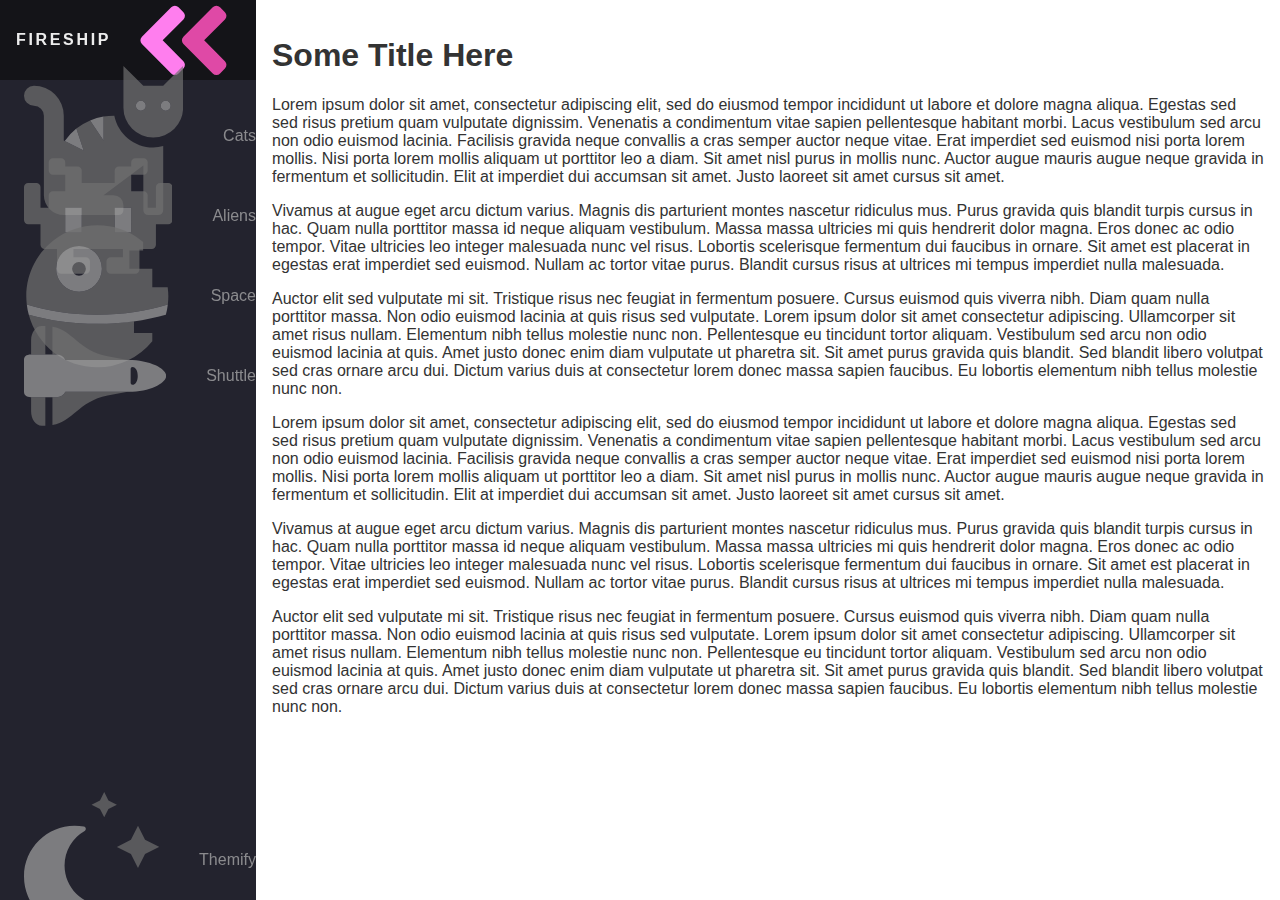
<file: CSSAnimatedNavbar_redo/index.html>
<!DOCTYPE html>
<html lang="en">
<head>
    <meta charset="UTF-8">
    <meta name="viewport" content="width=device-width, initial-scale=1.0">
    <title>CSS Navbar</title>
    <link rel="stylesheet" href="style.css">
</head>
<body>
    <nav class="navbar">
        <ul class="navbar-nav">
            <li class="logo">
                <a href="#" class="nav-link">
                  <span class="link-text logo-text">Fireship</span>
                  <svg
                    aria-hidden="true"
                    focusable="false"
                    data-prefix="fad"
                    data-icon="angle-double-right"
                    role="img"
                    xmlns="http://www.w3.org/2000/svg"
                    viewBox="0 0 448 512"
                    class="svg-inline--fa fa-angle-double-right fa-w-14 fa-5x"
                  >
                    <g class="fa-group">
                      <path
                        fill="currentColor"
                        d="M224 273L88.37 409a23.78 23.78 0 0 1-33.8 0L32 386.36a23.94 23.94 0 0 1 0-33.89l96.13-96.37L32 159.73a23.94 23.94 0 0 1 0-33.89l22.44-22.79a23.78 23.78 0 0 1 33.8 0L223.88 239a23.94 23.94 0 0 1 .1 34z"
                        class="fa-secondary"
                      ></path>
                      <path
                        fill="currentColor"
                        d="M415.89 273L280.34 409a23.77 23.77 0 0 1-33.79 0L224 386.26a23.94 23.94 0 0 1 0-33.89L320.11 256l-96-96.47a23.94 23.94 0 0 1 0-33.89l22.52-22.59a23.77 23.77 0 0 1 33.79 0L416 239a24 24 0 0 1-.11 34z"
                        class="fa-primary"
                      ></path>
                    </g>
                  </svg>
                </a>
              </li>

              <li class="nav-item">
                <a href="#" class="nav-link">
                  <svg
                    aria-hidden="true"
                    focusable="false"
                    data-prefix="fad"
                    data-icon="cat"
                    role="img"
                    xmlns="http://www.w3.org/2000/svg"
                    viewBox="0 0 512 512"
                    class="svg-inline--fa fa-cat fa-w-16 fa-9x"
                  >
                    <g class="fa-group">
                      <path
                        fill="currentColor"
                        d="M448 96h-64l-64-64v134.4a96 96 0 0 0 192 0V32zm-72 80a16 16 0 1 1 16-16 16 16 0 0 1-16 16zm80 0a16 16 0 1 1 16-16 16 16 0 0 1-16 16zm-165.41 16a204.07 204.07 0 0 0-34.59 2.89V272l-43.15-64.73a183.93 183.93 0 0 0-44.37 26.17L192 304l-60.94-30.47L128 272v-80a96.1 96.1 0 0 0-96-96 32 32 0 0 0 0 64 32 32 0 0 1 32 32v256a64.06 64.06 0 0 0 64 64h176a16 16 0 0 0 16-16v-16a32 32 0 0 0-32-32h-32l128-96v144a16 16 0 0 0 16 16h32a16 16 0 0 0 16-16V289.86a126.78 126.78 0 0 1-32 4.54c-61.81 0-113.52-44.05-125.41-102.4z"
                        class="fa-secondary"
                      ></path>
                      <path
                        fill="currentColor"
                        d="M376 144a16 16 0 1 0 16 16 16 16 0 0 0-16-16zm80 0a16 16 0 1 0 16 16 16 16 0 0 0-16-16zM131.06 273.53L192 304l-23.52-70.56a192.06 192.06 0 0 0-37.42 40.09zM256 272v-77.11a198.62 198.62 0 0 0-43.15 12.38z"
                        class="fa-primary"
                      ></path>
                    </g>
                  </svg>
                  <span class="link-text">Cats</span>
                </a>
              </li>

              <li class="nav-item">
                <a href="#" class="nav-link">
                  <svg
                    aria-hidden="true"
                    focusable="false"
                    data-prefix="fad"
                    data-icon="alien-monster"
                    role="img"
                    xmlns="http://www.w3.org/2000/svg"
                    viewBox="0 0 576 512"
                    class="svg-inline--fa fa-alien-monster fa-w-18 fa-9x"
                  >
                    <g class="fa-group">
                      <path
                        fill="currentColor"
                        d="M560,128H528a15.99954,15.99954,0,0,0-16,16v80H480V176a15.99954,15.99954,0,0,0-16-16H416V96h48a16.00079,16.00079,0,0,0,16-16V48a15.99954,15.99954,0,0,0-16-16H432a15.99954,15.99954,0,0,0-16,16V64H368a15.99954,15.99954,0,0,0-16,16v48H224V80a15.99954,15.99954,0,0,0-16-16H160V48a15.99954,15.99954,0,0,0-16-16H112A15.99954,15.99954,0,0,0,96,48V80a16.00079,16.00079,0,0,0,16,16h48v64H112a15.99954,15.99954,0,0,0-16,16v48H64V144a15.99954,15.99954,0,0,0-16-16H16A15.99954,15.99954,0,0,0,0,144V272a16.00079,16.00079,0,0,0,16,16H64v80a16.00079,16.00079,0,0,0,16,16h48v80a16.00079,16.00079,0,0,0,16,16h96a16.00079,16.00079,0,0,0,16-16V432a15.99954,15.99954,0,0,0-16-16H192V384H384v32H336a15.99954,15.99954,0,0,0-16,16v32a16.00079,16.00079,0,0,0,16,16h96a16.00079,16.00079,0,0,0,16-16V384h48a16.00079,16.00079,0,0,0,16-16V288h48a16.00079,16.00079,0,0,0,16-16V144A15.99954,15.99954,0,0,0,560,128ZM224,320H160V224h64Zm192,0H352V224h64Z"
                        class="fa-secondary"
                      ></path>
                      <path
                        fill="currentColor"
                        d="M160,320h64V224H160Zm192-96v96h64V224Z"
                        class="fa-primary"
                      ></path>
                    </g>
                  </svg>
                  <span class="link-text">Aliens</span>
                </a>
              </li>
        
              <li class="nav-item">
                <a href="#" class="nav-link">
                  <svg
                    aria-hidden="true"
                    focusable="false"
                    data-prefix="fad"
                    data-icon="space-station-moon-alt"
                    role="img"
                    xmlns="http://www.w3.org/2000/svg"
                    viewBox="0 0 512 512"
                    class="svg-inline--fa fa-space-station-moon-alt fa-w-16 fa-5x"
                  >
                    <g class="fa-group">
                      <path
                        fill="currentColor"
                        d="M501.70312,224H448V160H368V96h48V66.67383A246.86934,246.86934,0,0,0,256,8C119.03125,8,8,119.0332,8,256a250.017,250.017,0,0,0,1.72656,28.26562C81.19531,306.76953,165.47656,320,256,320s174.80469-13.23047,246.27344-35.73438A250.017,250.017,0,0,0,504,256,248.44936,248.44936,0,0,0,501.70312,224ZM192,240a80,80,0,1,1,80-80A80.00021,80.00021,0,0,1,192,240ZM384,343.13867A940.33806,940.33806,0,0,1,256,352c-87.34375,0-168.71094-11.46094-239.28906-31.73633C45.05859,426.01953,141.29688,504,256,504a247.45808,247.45808,0,0,0,192-91.0918V384H384Z"
                        class="fa-secondary"
                      ></path>
                      <path
                        fill="currentColor"
                        d="M256,320c-90.52344,0-174.80469-13.23047-246.27344-35.73438a246.11376,246.11376,0,0,0,6.98438,35.998C87.28906,340.53906,168.65625,352,256,352s168.71094-11.46094,239.28906-31.73633a246.11376,246.11376,0,0,0,6.98438-35.998C430.80469,306.76953,346.52344,320,256,320Zm-64-80a80,80,0,1,0-80-80A80.00021,80.00021,0,0,0,192,240Zm0-104a24,24,0,1,1-24,24A23.99993,23.99993,0,0,1,192,136Z"
                        class="fa-primary"
                      ></path>
                    </g>
                  </svg>
                  <span class="link-text">Space</span>
                </a>
              </li>
        
              <li class="nav-item">
                <a href="#" class="nav-link">
                  <svg
                    aria-hidden="true"
                    focusable="false"
                    data-prefix="fad"
                    data-icon="space-shuttle"
                    role="img"
                    xmlns="http://www.w3.org/2000/svg"
                    viewBox="0 0 640 512"
                    class="svg-inline--fa fa-space-shuttle fa-w-20 fa-5x"
                  >
                    <g class="fa-group">
                      <path
                        fill="currentColor"
                        d="M32 416c0 35.35 21.49 64 48 64h16V352H32zm154.54-232h280.13L376 168C243 140.59 222.45 51.22 128 34.65V160h18.34a45.62 45.62 0 0 1 40.2 24zM32 96v64h64V32H80c-26.51 0-48 28.65-48 64zm114.34 256H128v125.35C222.45 460.78 243 371.41 376 344l90.67-16H186.54a45.62 45.62 0 0 1-40.2 24z"
                        class="fa-secondary"
                      ></path>
                      <path
                        fill="currentColor"
                        d="M592.6 208.24C559.73 192.84 515.78 184 472 184H186.54a45.62 45.62 0 0 0-40.2-24H32c-23.2 0-32 10-32 24v144c0 14 8.82 24 32 24h114.34a45.62 45.62 0 0 0 40.2-24H472c43.78 0 87.73-8.84 120.6-24.24C622.28 289.84 640 272 640 256s-17.72-33.84-47.4-47.76zM488 296a8 8 0 0 1-8-8v-64a8 8 0 0 1 8-8c31.91 0 31.94 80 0 80z"
                        class="fa-primary"
                      ></path>
                    </g>
                  </svg>
                  <span class="link-text">Shuttle</span>
                </a>
              </li>
        
              <li class="nav-item" id="themeButton">
                <a href="#" class="nav-link">
                  <svg
                    class="theme-icon"
                    id="lightIcon"
                    aria-hidden="true"
                    focusable="false"
                    data-prefix="fad"
                    data-icon="moon-stars"
                    role="img"
                    xmlns="http://www.w3.org/2000/svg"
                    viewBox="0 0 512 512"
                    class="svg-inline--fa fa-moon-stars fa-w-16 fa-7x"
                  >
                    <g class="fa-group">
                      <path
                        fill="currentColor"
                        d="M320 32L304 0l-16 32-32 16 32 16 16 32 16-32 32-16zm138.7 149.3L432 128l-26.7 53.3L352 208l53.3 26.7L432 288l26.7-53.3L512 208z"
                        class="fa-secondary"
                      ></path>
                      <path
                        fill="currentColor"
                        d="M332.2 426.4c8.1-1.6 13.9 8 8.6 14.5a191.18 191.18 0 0 1-149 71.1C85.8 512 0 426 0 320c0-120 108.7-210.6 227-188.8 8.2 1.6 10.1 12.6 2.8 16.7a150.3 150.3 0 0 0-76.1 130.8c0 94 85.4 165.4 178.5 147.7z"
                        class="fa-primary"
                      ></path>
                    </g>
                  </svg>
                  <span class="link-text">Themify</span>
                </a>
              </li>
        </ul>
    </nav>
    <main>
        <h1>Some Title Here</h1>
        <p>Lorem ipsum dolor sit amet, consectetur adipiscing elit, sed do eiusmod tempor incididunt ut labore et dolore magna aliqua. Egestas sed sed risus pretium quam vulputate dignissim. Venenatis a condimentum vitae sapien pellentesque habitant morbi. Lacus vestibulum sed arcu non odio euismod lacinia. Facilisis gravida neque convallis a cras semper auctor neque vitae. Erat imperdiet sed euismod nisi porta lorem mollis. Nisi porta lorem mollis aliquam ut porttitor leo a diam. Sit amet nisl purus in mollis nunc. Auctor augue mauris augue neque gravida in fermentum et sollicitudin. Elit at imperdiet dui accumsan sit amet. Justo laoreet sit amet cursus sit amet.</p>
        <p>Vivamus at augue eget arcu dictum varius. Magnis dis parturient montes nascetur ridiculus mus. Purus gravida quis blandit turpis cursus in hac. Quam nulla porttitor massa id neque aliquam vestibulum. Massa massa ultricies mi quis hendrerit dolor magna. Eros donec ac odio tempor. Vitae ultricies leo integer malesuada nunc vel risus. Lobortis scelerisque fermentum dui faucibus in ornare. Sit amet est placerat in egestas erat imperdiet sed euismod. Nullam ac tortor vitae purus. Blandit cursus risus at ultrices mi tempus imperdiet nulla malesuada.</p>
        <p>Auctor elit sed vulputate mi sit. Tristique risus nec feugiat in fermentum posuere. Cursus euismod quis viverra nibh. Diam quam nulla porttitor massa. Non odio euismod lacinia at quis risus sed vulputate. Lorem ipsum dolor sit amet consectetur adipiscing. Ullamcorper sit amet risus nullam. Elementum nibh tellus molestie nunc non. Pellentesque eu tincidunt tortor aliquam. Vestibulum sed arcu non odio euismod lacinia at quis. Amet justo donec enim diam vulputate ut pharetra sit. Sit amet purus gravida quis blandit. Sed blandit libero volutpat sed cras ornare arcu dui. Dictum varius duis at consectetur lorem donec massa sapien faucibus. Eu lobortis elementum nibh tellus molestie nunc non.</p>
        <p>Lorem ipsum dolor sit amet, consectetur adipiscing elit, sed do eiusmod tempor incididunt ut labore et dolore magna aliqua. Egestas sed sed risus pretium quam vulputate dignissim. Venenatis a condimentum vitae sapien pellentesque habitant morbi. Lacus vestibulum sed arcu non odio euismod lacinia. Facilisis gravida neque convallis a cras semper auctor neque vitae. Erat imperdiet sed euismod nisi porta lorem mollis. Nisi porta lorem mollis aliquam ut porttitor leo a diam. Sit amet nisl purus in mollis nunc. Auctor augue mauris augue neque gravida in fermentum et sollicitudin. Elit at imperdiet dui accumsan sit amet. Justo laoreet sit amet cursus sit amet.</p>
        <p>Vivamus at augue eget arcu dictum varius. Magnis dis parturient montes nascetur ridiculus mus. Purus gravida quis blandit turpis cursus in hac. Quam nulla porttitor massa id neque aliquam vestibulum. Massa massa ultricies mi quis hendrerit dolor magna. Eros donec ac odio tempor. Vitae ultricies leo integer malesuada nunc vel risus. Lobortis scelerisque fermentum dui faucibus in ornare. Sit amet est placerat in egestas erat imperdiet sed euismod. Nullam ac tortor vitae purus. Blandit cursus risus at ultrices mi tempus imperdiet nulla malesuada.</p>
        <p>Auctor elit sed vulputate mi sit. Tristique risus nec feugiat in fermentum posuere. Cursus euismod quis viverra nibh. Diam quam nulla porttitor massa. Non odio euismod lacinia at quis risus sed vulputate. Lorem ipsum dolor sit amet consectetur adipiscing. Ullamcorper sit amet risus nullam. Elementum nibh tellus molestie nunc non. Pellentesque eu tincidunt tortor aliquam. Vestibulum sed arcu non odio euismod lacinia at quis. Amet justo donec enim diam vulputate ut pharetra sit. Sit amet purus gravida quis blandit. Sed blandit libero volutpat sed cras ornare arcu dui. Dictum varius duis at consectetur lorem donec massa sapien faucibus. Eu lobortis elementum nibh tellus molestie nunc non.</p>

    </main>

    <script src="script.js"></script>
</body>
</html>
</file>
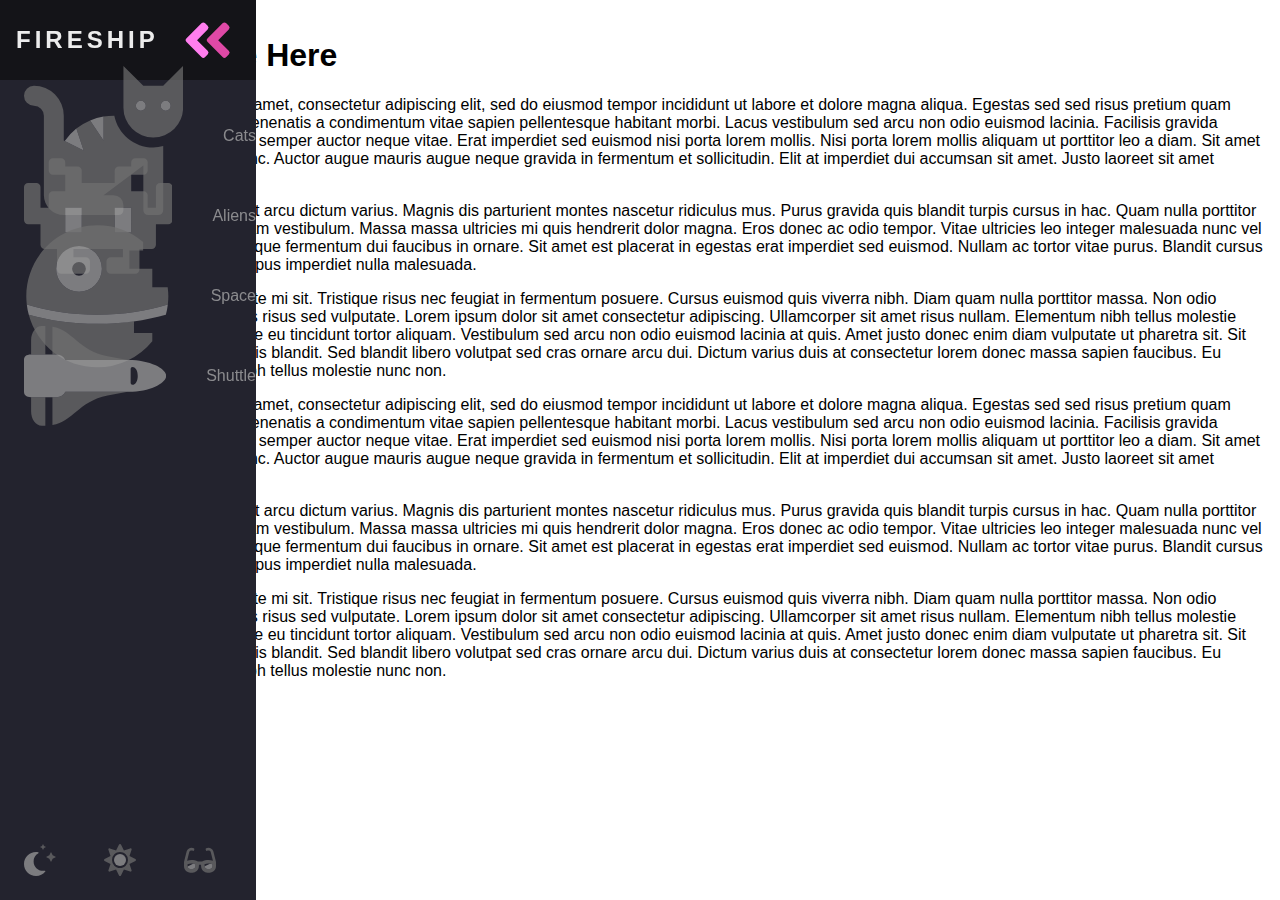
<file: CSSAnimatedResponsiveNavbar/index.html>
<!DOCTYPE html>
<html lang="en">
<head>
    <meta charset="UTF-8">
    <meta name="viewport" content="width=device-width, initial-scale=1.0">
    <title>CSS Animated Navbar</title>
    <link rel="stylesheet" href="style.css">
</head>
<body>
    <nav class="navbar">
        <ul class="navbar-nav">
            <li class="logo">
                <a href="#" class="nav-link">
                  <span class="link-text logo-text">Fireship</span>
                  <svg
                    aria-hidden="true"
                    focusable="false"
                    data-prefix="fad"
                    data-icon="angle-double-right"
                    role="img"
                    xmlns="http://www.w3.org/2000/svg"
                    viewBox="0 0 448 512"
                    class="svg-inline--fa fa-angle-double-right fa-w-14 fa-5x"
                  >
                    <g class="fa-group">
                      <path
                        fill="currentColor"
                        d="M224 273L88.37 409a23.78 23.78 0 0 1-33.8 0L32 386.36a23.94 23.94 0 0 1 0-33.89l96.13-96.37L32 159.73a23.94 23.94 0 0 1 0-33.89l22.44-22.79a23.78 23.78 0 0 1 33.8 0L223.88 239a23.94 23.94 0 0 1 .1 34z"
                        class="fa-secondary"
                      ></path>
                      <path
                        fill="currentColor"
                        d="M415.89 273L280.34 409a23.77 23.77 0 0 1-33.79 0L224 386.26a23.94 23.94 0 0 1 0-33.89L320.11 256l-96-96.47a23.94 23.94 0 0 1 0-33.89l22.52-22.59a23.77 23.77 0 0 1 33.79 0L416 239a24 24 0 0 1-.11 34z"
                        class="fa-primary"
                      ></path>
                    </g>
                  </svg>
                </a>
              </li>
        
              <li class="nav-item">
                <a href="#" class="nav-link">
                  <svg
                    aria-hidden="true"
                    focusable="false"
                    data-prefix="fad"
                    data-icon="cat"
                    role="img"
                    xmlns="http://www.w3.org/2000/svg"
                    viewBox="0 0 512 512"
                    class="svg-inline--fa fa-cat fa-w-16 fa-9x"
                  >
                    <g class="fa-group">
                      <path
                        fill="currentColor"
                        d="M448 96h-64l-64-64v134.4a96 96 0 0 0 192 0V32zm-72 80a16 16 0 1 1 16-16 16 16 0 0 1-16 16zm80 0a16 16 0 1 1 16-16 16 16 0 0 1-16 16zm-165.41 16a204.07 204.07 0 0 0-34.59 2.89V272l-43.15-64.73a183.93 183.93 0 0 0-44.37 26.17L192 304l-60.94-30.47L128 272v-80a96.1 96.1 0 0 0-96-96 32 32 0 0 0 0 64 32 32 0 0 1 32 32v256a64.06 64.06 0 0 0 64 64h176a16 16 0 0 0 16-16v-16a32 32 0 0 0-32-32h-32l128-96v144a16 16 0 0 0 16 16h32a16 16 0 0 0 16-16V289.86a126.78 126.78 0 0 1-32 4.54c-61.81 0-113.52-44.05-125.41-102.4z"
                        class="fa-secondary"
                      ></path>
                      <path
                        fill="currentColor"
                        d="M376 144a16 16 0 1 0 16 16 16 16 0 0 0-16-16zm80 0a16 16 0 1 0 16 16 16 16 0 0 0-16-16zM131.06 273.53L192 304l-23.52-70.56a192.06 192.06 0 0 0-37.42 40.09zM256 272v-77.11a198.62 198.62 0 0 0-43.15 12.38z"
                        class="fa-primary"
                      ></path>
                    </g>
                  </svg>
                  <span class="link-text">Cats</span>
                </a>
              </li>
        
              <li class="nav-item">
                <a href="#" class="nav-link">
                  <svg
                    aria-hidden="true"
                    focusable="false"
                    data-prefix="fad"
                    data-icon="alien-monster"
                    role="img"
                    xmlns="http://www.w3.org/2000/svg"
                    viewBox="0 0 576 512"
                    class="svg-inline--fa fa-alien-monster fa-w-18 fa-9x"
                  >
                    <g class="fa-group">
                      <path
                        fill="currentColor"
                        d="M560,128H528a15.99954,15.99954,0,0,0-16,16v80H480V176a15.99954,15.99954,0,0,0-16-16H416V96h48a16.00079,16.00079,0,0,0,16-16V48a15.99954,15.99954,0,0,0-16-16H432a15.99954,15.99954,0,0,0-16,16V64H368a15.99954,15.99954,0,0,0-16,16v48H224V80a15.99954,15.99954,0,0,0-16-16H160V48a15.99954,15.99954,0,0,0-16-16H112A15.99954,15.99954,0,0,0,96,48V80a16.00079,16.00079,0,0,0,16,16h48v64H112a15.99954,15.99954,0,0,0-16,16v48H64V144a15.99954,15.99954,0,0,0-16-16H16A15.99954,15.99954,0,0,0,0,144V272a16.00079,16.00079,0,0,0,16,16H64v80a16.00079,16.00079,0,0,0,16,16h48v80a16.00079,16.00079,0,0,0,16,16h96a16.00079,16.00079,0,0,0,16-16V432a15.99954,15.99954,0,0,0-16-16H192V384H384v32H336a15.99954,15.99954,0,0,0-16,16v32a16.00079,16.00079,0,0,0,16,16h96a16.00079,16.00079,0,0,0,16-16V384h48a16.00079,16.00079,0,0,0,16-16V288h48a16.00079,16.00079,0,0,0,16-16V144A15.99954,15.99954,0,0,0,560,128ZM224,320H160V224h64Zm192,0H352V224h64Z"
                        class="fa-secondary"
                      ></path>
                      <path
                        fill="currentColor"
                        d="M160,320h64V224H160Zm192-96v96h64V224Z"
                        class="fa-primary"
                      ></path>
                    </g>
                  </svg>
                  <span class="link-text">Aliens</span>
                </a>
              </li>
        
              <li class="nav-item">
                <a href="#" class="nav-link">
                  <svg
                    aria-hidden="true"
                    focusable="false"
                    data-prefix="fad"
                    data-icon="space-station-moon-alt"
                    role="img"
                    xmlns="http://www.w3.org/2000/svg"
                    viewBox="0 0 512 512"
                    class="svg-inline--fa fa-space-station-moon-alt fa-w-16 fa-5x"
                  >
                    <g class="fa-group">
                      <path
                        fill="currentColor"
                        d="M501.70312,224H448V160H368V96h48V66.67383A246.86934,246.86934,0,0,0,256,8C119.03125,8,8,119.0332,8,256a250.017,250.017,0,0,0,1.72656,28.26562C81.19531,306.76953,165.47656,320,256,320s174.80469-13.23047,246.27344-35.73438A250.017,250.017,0,0,0,504,256,248.44936,248.44936,0,0,0,501.70312,224ZM192,240a80,80,0,1,1,80-80A80.00021,80.00021,0,0,1,192,240ZM384,343.13867A940.33806,940.33806,0,0,1,256,352c-87.34375,0-168.71094-11.46094-239.28906-31.73633C45.05859,426.01953,141.29688,504,256,504a247.45808,247.45808,0,0,0,192-91.0918V384H384Z"
                        class="fa-secondary"
                      ></path>
                      <path
                        fill="currentColor"
                        d="M256,320c-90.52344,0-174.80469-13.23047-246.27344-35.73438a246.11376,246.11376,0,0,0,6.98438,35.998C87.28906,340.53906,168.65625,352,256,352s168.71094-11.46094,239.28906-31.73633a246.11376,246.11376,0,0,0,6.98438-35.998C430.80469,306.76953,346.52344,320,256,320Zm-64-80a80,80,0,1,0-80-80A80.00021,80.00021,0,0,0,192,240Zm0-104a24,24,0,1,1-24,24A23.99993,23.99993,0,0,1,192,136Z"
                        class="fa-primary"
                      ></path>
                    </g>
                  </svg>
                  <span class="link-text">Space</span>
                </a>
              </li>
        
              <li class="nav-item">
                <a href="#" class="nav-link">
                  <svg
                    aria-hidden="true"
                    focusable="false"
                    data-prefix="fad"
                    data-icon="space-shuttle"
                    role="img"
                    xmlns="http://www.w3.org/2000/svg"
                    viewBox="0 0 640 512"
                    class="svg-inline--fa fa-space-shuttle fa-w-20 fa-5x"
                  >
                    <g class="fa-group">
                      <path
                        fill="currentColor"
                        d="M32 416c0 35.35 21.49 64 48 64h16V352H32zm154.54-232h280.13L376 168C243 140.59 222.45 51.22 128 34.65V160h18.34a45.62 45.62 0 0 1 40.2 24zM32 96v64h64V32H80c-26.51 0-48 28.65-48 64zm114.34 256H128v125.35C222.45 460.78 243 371.41 376 344l90.67-16H186.54a45.62 45.62 0 0 1-40.2 24z"
                        class="fa-secondary"
                      ></path>
                      <path
                        fill="currentColor"
                        d="M592.6 208.24C559.73 192.84 515.78 184 472 184H186.54a45.62 45.62 0 0 0-40.2-24H32c-23.2 0-32 10-32 24v144c0 14 8.82 24 32 24h114.34a45.62 45.62 0 0 0 40.2-24H472c43.78 0 87.73-8.84 120.6-24.24C622.28 289.84 640 272 640 256s-17.72-33.84-47.4-47.76zM488 296a8 8 0 0 1-8-8v-64a8 8 0 0 1 8-8c31.91 0 31.94 80 0 80z"
                        class="fa-primary"
                      ></path>
                    </g>
                  </svg>
                  <span class="link-text">Shuttle</span>
                </a>
              </li>
        
              <li class="nav-item" id="themeButton">
                <a href="#" class="nav-link">
                  <svg
                    class="theme-icon"
                    id="lightIcon"
                    aria-hidden="true"
                    focusable="false"
                    data-prefix="fad"
                    data-icon="moon-stars"
                    role="img"
                    xmlns="http://www.w3.org/2000/svg"
                    viewBox="0 0 512 512"
                    class="svg-inline--fa fa-moon-stars fa-w-16 fa-7x"
                  >
                    <g class="fa-group">
                      <path
                        fill="currentColor"
                        d="M320 32L304 0l-16 32-32 16 32 16 16 32 16-32 32-16zm138.7 149.3L432 128l-26.7 53.3L352 208l53.3 26.7L432 288l26.7-53.3L512 208z"
                        class="fa-secondary"
                      ></path>
                      <path
                        fill="currentColor"
                        d="M332.2 426.4c8.1-1.6 13.9 8 8.6 14.5a191.18 191.18 0 0 1-149 71.1C85.8 512 0 426 0 320c0-120 108.7-210.6 227-188.8 8.2 1.6 10.1 12.6 2.8 16.7a150.3 150.3 0 0 0-76.1 130.8c0 94 85.4 165.4 178.5 147.7z"
                        class="fa-primary"
                      ></path>
                    </g>
                  </svg>
                  <svg
                    class="theme-icon"
                    id="solarIcon"
                    aria-hidden="true"
                    focusable="false"
                    data-prefix="fad"
                    data-icon="sun"
                    role="img"
                    xmlns="http://www.w3.org/2000/svg"
                    viewBox="0 0 512 512"
                    class="svg-inline--fa fa-sun fa-w-16 fa-7x"
                  >
                    <g class="fa-group">
                      <path
                        fill="currentColor"
                        d="M502.42 240.5l-94.7-47.3 33.5-100.4c4.5-13.6-8.4-26.5-21.9-21.9l-100.4 33.5-47.41-94.8a17.31 17.31 0 0 0-31 0l-47.3 94.7L92.7 70.8c-13.6-4.5-26.5 8.4-21.9 21.9l33.5 100.4-94.7 47.4a17.31 17.31 0 0 0 0 31l94.7 47.3-33.5 100.5c-4.5 13.6 8.4 26.5 21.9 21.9l100.41-33.5 47.3 94.7a17.31 17.31 0 0 0 31 0l47.31-94.7 100.4 33.5c13.6 4.5 26.5-8.4 21.9-21.9l-33.5-100.4 94.7-47.3a17.33 17.33 0 0 0 .2-31.1zm-155.9 106c-49.91 49.9-131.11 49.9-181 0a128.13 128.13 0 0 1 0-181c49.9-49.9 131.1-49.9 181 0a128.13 128.13 0 0 1 0 181z"
                        class="fa-secondary"
                      ></path>
                      <path
                        fill="currentColor"
                        d="M352 256a96 96 0 1 1-96-96 96.15 96.15 0 0 1 96 96z"
                        class="fa-primary"
                      ></path>
                    </g>
                  </svg>
                  <svg
                    class="theme-icon"
                    id="darkIcon"
                    aria-hidden="true"
                    focusable="false"
                    data-prefix="fad"
                    data-icon="sunglasses"
                    role="img"
                    xmlns="http://www.w3.org/2000/svg"
                    viewBox="0 0 576 512"
                    class="svg-inline--fa fa-sunglasses fa-w-18 fa-7x"
                  >
                    <g class="fa-group">
                      <path
                        fill="currentColor"
                        d="M574.09 280.38L528.75 98.66a87.94 87.94 0 0 0-113.19-62.14l-15.25 5.08a16 16 0 0 0-10.12 20.25L395.25 77a16 16 0 0 0 20.22 10.13l13.19-4.39c10.87-3.63 23-3.57 33.15 1.73a39.59 39.59 0 0 1 20.38 25.81l38.47 153.83a276.7 276.7 0 0 0-81.22-12.47c-34.75 0-74 7-114.85 26.75h-73.18c-40.85-19.75-80.07-26.75-114.85-26.75a276.75 276.75 0 0 0-81.22 12.45l38.47-153.8a39.61 39.61 0 0 1 20.38-25.82c10.15-5.29 22.28-5.34 33.15-1.73l13.16 4.39A16 16 0 0 0 180.75 77l5.06-15.19a16 16 0 0 0-10.12-20.21l-15.25-5.08A87.95 87.95 0 0 0 47.25 98.65L1.91 280.38A75.35 75.35 0 0 0 0 295.86v70.25C0 429 51.59 480 115.19 480h37.12c60.28 0 110.38-45.94 114.88-105.37l2.93-38.63h35.76l2.93 38.63c4.5 59.43 54.6 105.37 114.88 105.37h37.12C524.41 480 576 429 576 366.13v-70.25a62.67 62.67 0 0 0-1.91-15.5zM203.38 369.8c-2 25.9-24.41 46.2-51.07 46.2h-37.12C87 416 64 393.63 64 366.11v-37.55a217.35 217.35 0 0 1 72.59-12.9 196.51 196.51 0 0 1 69.91 12.9zM512 366.13c0 27.5-23 49.87-51.19 49.87h-37.12c-26.69 0-49.1-20.3-51.07-46.2l-3.12-41.24a196.55 196.55 0 0 1 69.94-12.9A217.41 217.41 0 0 1 512 328.58z"
                        class="fa-secondary"
                      ></path>
                      <path
                        fill="currentColor"
                        d="M64.19 367.9c0-.61-.19-1.18-.19-1.8 0 27.53 23 49.9 51.19 49.9h37.12c26.66 0 49.1-20.3 51.07-46.2l3.12-41.24c-14-5.29-28.31-8.38-42.78-10.42zm404-50l-95.83 47.91.3 4c2 25.9 24.38 46.2 51.07 46.2h37.12C489 416 512 393.63 512 366.13v-37.55a227.76 227.76 0 0 0-43.85-10.66z"
                        class="fa-primary"
                      ></path>
                    </g>
                  </svg>
                  <span class="link-text">Themify</span>
                </a>
              </li>
        </ul>
    </nav>

    <main>
        <h1>Some Title Here</h1>
        <p>Lorem ipsum dolor sit amet, consectetur adipiscing elit, sed do eiusmod tempor incididunt ut labore et dolore magna aliqua. Egestas sed sed risus pretium quam vulputate dignissim. Venenatis a condimentum vitae sapien pellentesque habitant morbi. Lacus vestibulum sed arcu non odio euismod lacinia. Facilisis gravida neque convallis a cras semper auctor neque vitae. Erat imperdiet sed euismod nisi porta lorem mollis. Nisi porta lorem mollis aliquam ut porttitor leo a diam. Sit amet nisl purus in mollis nunc. Auctor augue mauris augue neque gravida in fermentum et sollicitudin. Elit at imperdiet dui accumsan sit amet. Justo laoreet sit amet cursus sit amet.</p>
        <p>Vivamus at augue eget arcu dictum varius. Magnis dis parturient montes nascetur ridiculus mus. Purus gravida quis blandit turpis cursus in hac. Quam nulla porttitor massa id neque aliquam vestibulum. Massa massa ultricies mi quis hendrerit dolor magna. Eros donec ac odio tempor. Vitae ultricies leo integer malesuada nunc vel risus. Lobortis scelerisque fermentum dui faucibus in ornare. Sit amet est placerat in egestas erat imperdiet sed euismod. Nullam ac tortor vitae purus. Blandit cursus risus at ultrices mi tempus imperdiet nulla malesuada.</p>
        <p>Auctor elit sed vulputate mi sit. Tristique risus nec feugiat in fermentum posuere. Cursus euismod quis viverra nibh. Diam quam nulla porttitor massa. Non odio euismod lacinia at quis risus sed vulputate. Lorem ipsum dolor sit amet consectetur adipiscing. Ullamcorper sit amet risus nullam. Elementum nibh tellus molestie nunc non. Pellentesque eu tincidunt tortor aliquam. Vestibulum sed arcu non odio euismod lacinia at quis. Amet justo donec enim diam vulputate ut pharetra sit. Sit amet purus gravida quis blandit. Sed blandit libero volutpat sed cras ornare arcu dui. Dictum varius duis at consectetur lorem donec massa sapien faucibus. Eu lobortis elementum nibh tellus molestie nunc non.</p>
        <p>Lorem ipsum dolor sit amet, consectetur adipiscing elit, sed do eiusmod tempor incididunt ut labore et dolore magna aliqua. Egestas sed sed risus pretium quam vulputate dignissim. Venenatis a condimentum vitae sapien pellentesque habitant morbi. Lacus vestibulum sed arcu non odio euismod lacinia. Facilisis gravida neque convallis a cras semper auctor neque vitae. Erat imperdiet sed euismod nisi porta lorem mollis. Nisi porta lorem mollis aliquam ut porttitor leo a diam. Sit amet nisl purus in mollis nunc. Auctor augue mauris augue neque gravida in fermentum et sollicitudin. Elit at imperdiet dui accumsan sit amet. Justo laoreet sit amet cursus sit amet.</p>
        <p>Vivamus at augue eget arcu dictum varius. Magnis dis parturient montes nascetur ridiculus mus. Purus gravida quis blandit turpis cursus in hac. Quam nulla porttitor massa id neque aliquam vestibulum. Massa massa ultricies mi quis hendrerit dolor magna. Eros donec ac odio tempor. Vitae ultricies leo integer malesuada nunc vel risus. Lobortis scelerisque fermentum dui faucibus in ornare. Sit amet est placerat in egestas erat imperdiet sed euismod. Nullam ac tortor vitae purus. Blandit cursus risus at ultrices mi tempus imperdiet nulla malesuada.</p>
        <p>Auctor elit sed vulputate mi sit. Tristique risus nec feugiat in fermentum posuere. Cursus euismod quis viverra nibh. Diam quam nulla porttitor massa. Non odio euismod lacinia at quis risus sed vulputate. Lorem ipsum dolor sit amet consectetur adipiscing. Ullamcorper sit amet risus nullam. Elementum nibh tellus molestie nunc non. Pellentesque eu tincidunt tortor aliquam. Vestibulum sed arcu non odio euismod lacinia at quis. Amet justo donec enim diam vulputate ut pharetra sit. Sit amet purus gravida quis blandit. Sed blandit libero volutpat sed cras ornare arcu dui. Dictum varius duis at consectetur lorem donec massa sapien faucibus. Eu lobortis elementum nibh tellus molestie nunc non.</p>
    </main>
</body>
</html>
</file>
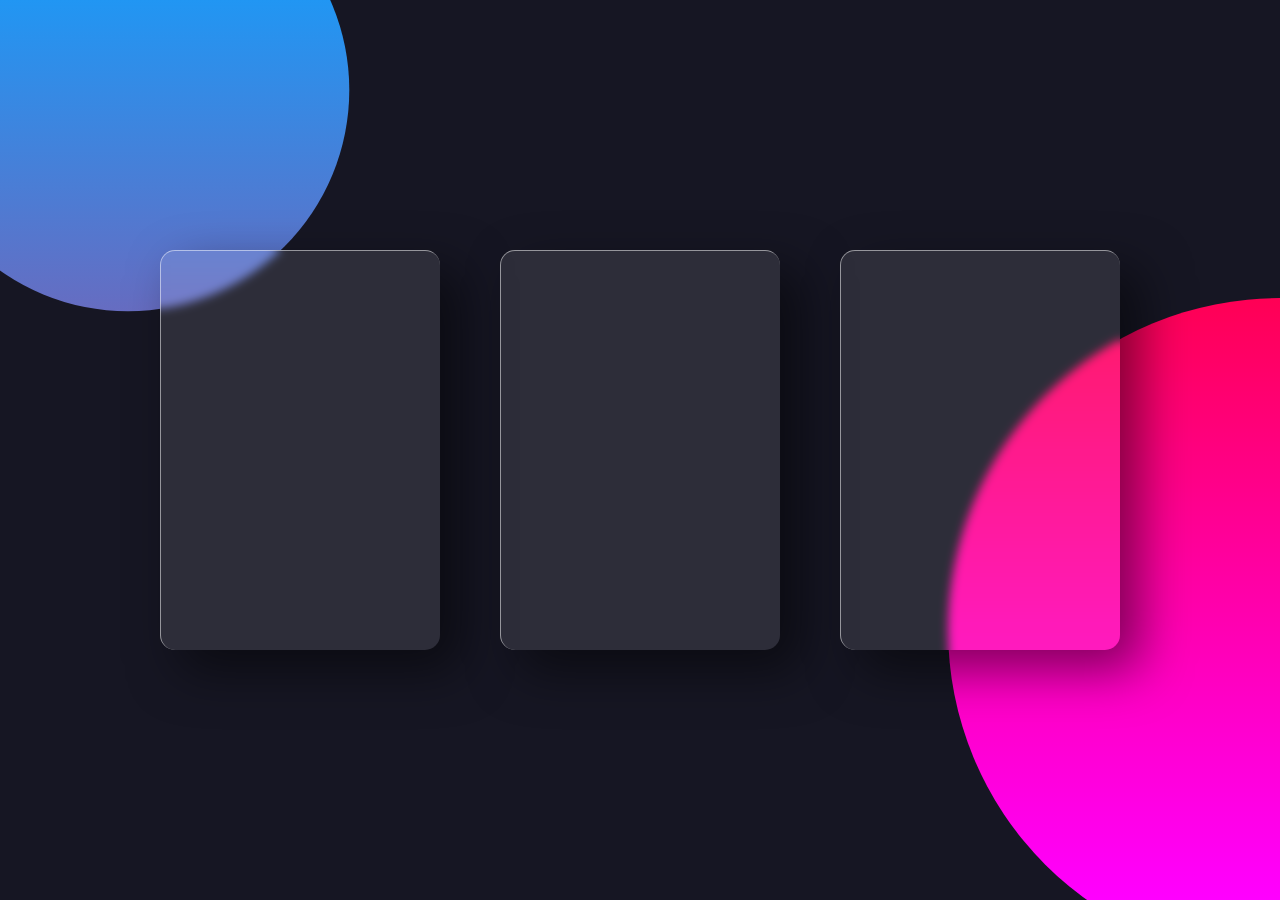
<file: glassmorphism card/index.html>
<!DOCTYPE html>
<html lang="en">
<head>
    <meta charset="UTF-8">
    <meta http-equiv="X-UA-Compatible" content="IE=edge">
    <meta name="viewport" content="width=device-width, initial-scale=1.0">
    <title>Document</title>
    <link rel="stylesheet" href="style.css">
</head>
<body>
    <div class="container">
        <div class="card">
            <div class="content">
                <h2>01</h2>
                <h3>Card One</h3>
                <p>Sed do eiusmod tempor incididunt ut labore et dolore magna aliqua. Ut enim ad minim veniam, quis nostrud exercitation ullamco laboris nisi ut aliquip ex ea commodo consequat.</p>
                <a href="#">Read More</a>
            </div>
        </div>
        <div class="card">
            <div class="content">
                <h2>02</h2>
                <h3>Card Two</h3>
                <p>Lorem ipsum dolor sit amet, consectetur adipiscing elit abore et dolore magna aliqua. Ut enim ad minim veniam, quis nostrud exercitation ullamco laboris nisi ut aliquip ex ea commodo consequat.</p>
                <a href="#">Read More</a>
            </div>
        </div>
        <div class="card">
            <div class="content">
                <h2>03</h2>
                <h3>Card Three</h3>
                <p>Lorem ipsum dolor sit amet, consectetur adipiscing elit, sed do eiusmod tempor incididunt ut labore et dolore magna aliqua. Ut enim ad minim veniam.</p>
                <a href="#">Read More</a>
            </div>
        </div>
    </div>

    <script type="text/javascript" src="vanilla-tilt.js"></script>
    <script type="text/javascript">
        VanillaTilt.init(document.querySelectorAll(".card"), {
            max: 15,
            speed: 400,
            glare: true,
            "max-glare": 0.5,
            reverse: true
        });
    </script>
</body>
</html>
</file>
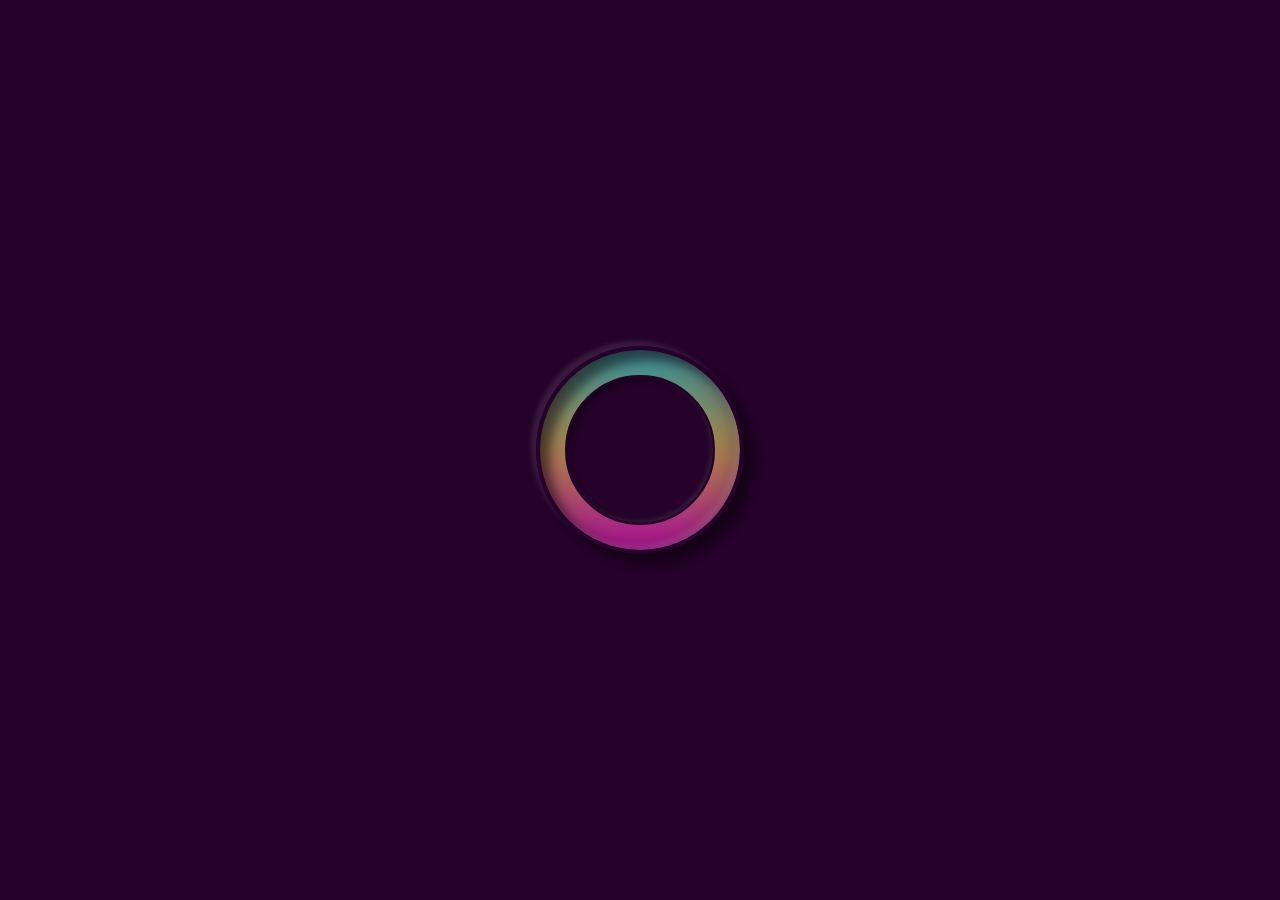
<file: NeumorphismGradientLoader/index.html>
<!DOCTYPE html>
<html lang="en">
<head>
    <meta charset="UTF-8">
    <meta name="viewport" content="width=device-width, initial-scale=1.0">
    <title>CSS Neumorphism Gradient Loader</title>
    <link rel="stylesheet" href="style.css">
</head>
<body>
    <div class="loader">
        <span></span>
        <span></span>
    </div>
</body>
</html>
</file>
<file: CSSAnimatedNavbar_redo/style.css>
:root {
    font-size: 16px;
    font-family: Helvetica, Arial, sans-serif;
    --text-primary: #b6b6b6;
    --text-secondary: #ececec;
    --bg-primary:#23232e;
    --bg-secondary: #141418;
    --nav-transition: 200ms ease;
    --transition-speed: 600ms;
}

p {
    font-weight: 200;
}

body {
    color: #333333;
    background: whire;
    margin: 0;
    padding: 0;
}
body::-webkit-scrollbar {
    width: 0.5rem;;
}
body::-webkit-scrollbar-track {
    background: #1e1e24;
}
body::-webkit-scrollbar-thumb {
    background: #6649b8;
}

main {
    margin-left: 5rem;
    padding: 1rem;
    transition: var(--nav-transition);
}

.navbar {
    width: 5rem;
    height: 100vh;
    position: fixed;
    background-color: var(--bg-primary);
    transition: var(--nav-transition);
}

.navbar-nav {
    list-style: none;
    padding: 0;
    margin: 0;
    display: flex;
    flex-direction: column;
    align-items: center;
    height: 100%;
}

.nav-item {
    width: 100%;
}

.nav-item:last-child {
    margin-top: auto;
}

.nav-link {
    display: flex;
    align-items: center;
    height: 5rem;
    color: var(--text-primary);
    text-decoration: none;
    text-decoration: none;
    filter: grayscale(100%) opacity(0.7);
    transition: var(--transition-speed);
}

.link-text {
    display: none;
    margin-left: 1rem;
}

.nav-link svg {
    min-width: 2rem;
    margin: 0 1.5rem;
}

/* .navbar:hover {
    width: 16rem;
} */

.fa-primary {
    color: #ff7eee;
}
.fa-secondary {
    color: #df49a6;
}

.fa-primary,
.fa-secondary {
    transition: var(--transition-speed);
}

.logo {
    font-weight: bold;
    text-transform: uppercase;
    margin-bottom: 1rem;
    text-align: center;
    color: var(--text-secondary);
    background: var(--bg-secondary);
    letter-spacing: 0.3ch;
    width: 100%;
}

.logo svg {
    transform: rotate(0deg);
    transition: transform var(--transition-speed);
}
</file>
<file: CSSAnimatedResponsiveNavbar/style.css>
:root {
    font-size: 16px;
    font-family: -apple-system, BlinkMacSystemFont, 'Segoe UI', Roboto, Oxygen, Ubuntu, Cantarell, 'Open Sans', 'Helvetica Neue', sans-serif;
    --text-primary: #b6b6b6;
    --text-secondary: #ececec;
    --bg-primary: #23232e;
    --bg-secondary: #141418;
    --transition-speed: 600ms;
}

body {
    color: black;
    background-color: white;
    margin: 0;
    padding: 0;
}
body::-webkit-scrollbar {
    width: 0.25rem;
}
body::-webkit-scrollbar-track {
    background: #1e1e24;
}
body::-webkit-scrollbar-thumb {
    background: #6649b8;
}

main {
    margin-left: 5rem;
    padding: 1rem;
}

.navbar {
    position: fixed;
    background-color: var(--bg-primary);
    transition: width 200ms ease;
    overflow: scroll;
}

.navbar-nav {
    list-style: none;
    padding: 0;
    margin: 0;
    display: flex;
    flex-direction: column;
    align-items: center;
    height: 100%;
}  

.nav-item {
    width: 100%;
}

.nav-item:last-child {
    margin-top: auto;
}

.nav-link {
    display: flex;
    align-items: center;
    height: 5rem;
    color: var(--text-primary);
    text-decoration: none;
    filter: grayscale(100%) opacity(0.7);
    transition: var(--transition-speed);
}

.nav-link:hover {
    filter: grayscale(0%) opacity(1);
    background: var(--bg-secondary);
    color: var(--text-secondary);
}

.link-text {
    display: none;
    margin-left: 1rem;
}

.nav-link svg {
    min-width: 2rem;
    margin: 0 1.5rem;
}



.fa-primary {
    color: #ff7eee;
}

.fa-secondary {
    color: #df49a6;
}

.fa-primary,
.fa-secondary {
    transition: var(--transition-speed);
}

.logo {
    font-weight: bold;
    text-transform: uppercase;
    margin-bottom: 1rem;
    text-align: center;
    color: var(--text-secondary);
    background: var(--bg-secondary);
    font-size: 1.5rem;
    text-transform: uppercase;
    letter-spacing: 0.3ch;
    width: 100%;
}

.logo svg {
    transform: rotate(0deg);
    transition: transform var(--transition-speed);
}

.navbar:hover .logo svg {
    transform: rotate(-180deg);
}

/* Small screens */
@media only screen and (max-width: 600px) {
    .navbar {
      bottom: 0;
      width: 100vw;
      height: 5rem;
    }
  
    .logo {
      display: none;
    }
  
    .navbar-nav {
      flex-direction: row;
    }
  
    .nav-link {
      justify-content: center;
    }
  
    main {
      margin: 0;
    }
  }


/* Large screens */
@media only screen and (min-width: 600px) {
    .navbar {
        top: 0;;
        width: 5rem;
        /* 100vh means 100% of the view height */
        height: 100vh;
    }

    .navbar:hover {
        width: 16rem;;
    }
    .navbar:hover .link-text {
        display: inline;
        transition: opacity var(--transition-speed);
    }
}
</file>
<file: glassmorphism card/style.css>
@import url('https://fonts.googleapis.com/css?family=Poppins:200,300,400,500,600,700,800,900&display=swap');

* {
    margin: 0;
    padding: 0;
    box-sizing: border-box;
    font-family: 'Poppins', sans-serif;
}
body {
    display: flex;
    justify-content: center;
    align-items: center;
    min-height: 100vh;
    background: #161623;
}
body::before {
    content: '';
    position: absolute;
    top: 0;
    left: 0;
    height: 100%;
    width: 100%;
    background: linear-gradient(#f00,#f0f);
    clip-path: circle(30% at right 70%);
}
body::after {
    content: '';
    position: absolute;
    top: 0;
    left: 0;
    height: 100%;
    width: 100%;
    background: linear-gradient(#2196f3,#e91e63);
    clip-path: circle(20% at 10% 10%);
}
.container {
    position: relative;
    display: flex;
    justify-content: center;
    align-items: center;
    max-width: 1200px;
    flex-wrap: wrap;
    z-index: 1;
}
.container .card {
    position: relative;
    width: 280px;
    height: 400px;
    margin: 30px;
    box-shadow: 20px 20px 50px rgba(0,0,0,0.5);
    background: rgba(255, 255, 255, 0.1);
    border-radius: 15px;
    overflow: hidden;
    display: flex;
    justify-content: center;
    align-items: center;
    border-top: 1px solid rgba(255, 255, 255, 0.5);
    border-left: 1px solid rgba(255, 255, 255, 0.5);
    backdrop-filter: blur(5px);
}
.container .card .content {
    padding: 20px;
    text-align: center;
    transform: translateY(100px);
    opacity: 0;
    transition: 0.5s;
}
.container .card:hover .content {
    transform: translateY(0);
    opacity: 1;
}

.container .card .content h2 {
    position: absolute;
    top: -80px;
    right: 30px;
    font-size: 8em;
    color: rgba(255, 255, 255, 0.1);
    pointer-events: none;
}
.container .card .content h3 {
    font-size: 1.8em;
    color: #fff;
    z-index: 1;
}
.container .card .content p {
    font-size: 1em;
    color: #fff;
    font-weight: 300;
}
.container .card .content a {
    position: relative;
    display: inline-block;
    padding: 8px 20px;
    margin-top: 15px;
    background: white;
    color: black;
    border-radius: 20px;
    text-decoration: none;
    font-weight: 500;
    box-shadow: 0 5px 15px rgba(0,0,0,0.2);
}
</file>
<file: NeumorphismGradientLoader/style.css>
* {
    margin: 0;
    padding: 0;
}

body {
    display: flex;
    justify-content: center;
    align-items: center;
    min-height: 100vh;
    background: #240229;
}

.loader {
    position: relative;
    width: 200px;
    height: 200px;
    border: 4px solid #240229;
    background: #4003496c;
    overflow: hidden;
    border-radius: 50%;
    box-shadow: -5px -5px 5px rgba(255, 255, 255, 0.1),
                10px 10px 10px rgba(0,0,0,0.4),
                inset -5px -5px 5px rgba(255, 255, 255, 0.1),
                inset 10px 10px 10px rgba(0,0,0,0.4);
    transition: 0.5s;
}
.loader:before {
    content: '';
    position: absolute;
    top: 25px;
    left: 25px;
    right: 25px;
    bottom: 25px;
    z-index: 10;
    background: #240229;
    border-radius: 50%;
    border: 2px solid #240229;
    box-shadow: inset -2px -2px 5px rgba(255, 255, 255, 0.1),
                inset 3px 3px 5px rgba(0,0,0,0.4);;
}
.loader:hover{
    background: none;
}
.loader span {
    position: absolute;
    width: 100%;
    height: 100%;
    border-radius: 50%;
    z-index: -1;
    background: linear-gradient(#14ffe9, #ffeb3b, #ff00e0);
    filter: blur(20px);
    animation: animate 2s linear infinite;
}
@keyframes animate {
    0% {
        transform: rotate(0deg);
    }
    100% {
        transform: rotate(360deg);
    }
}
</file>
